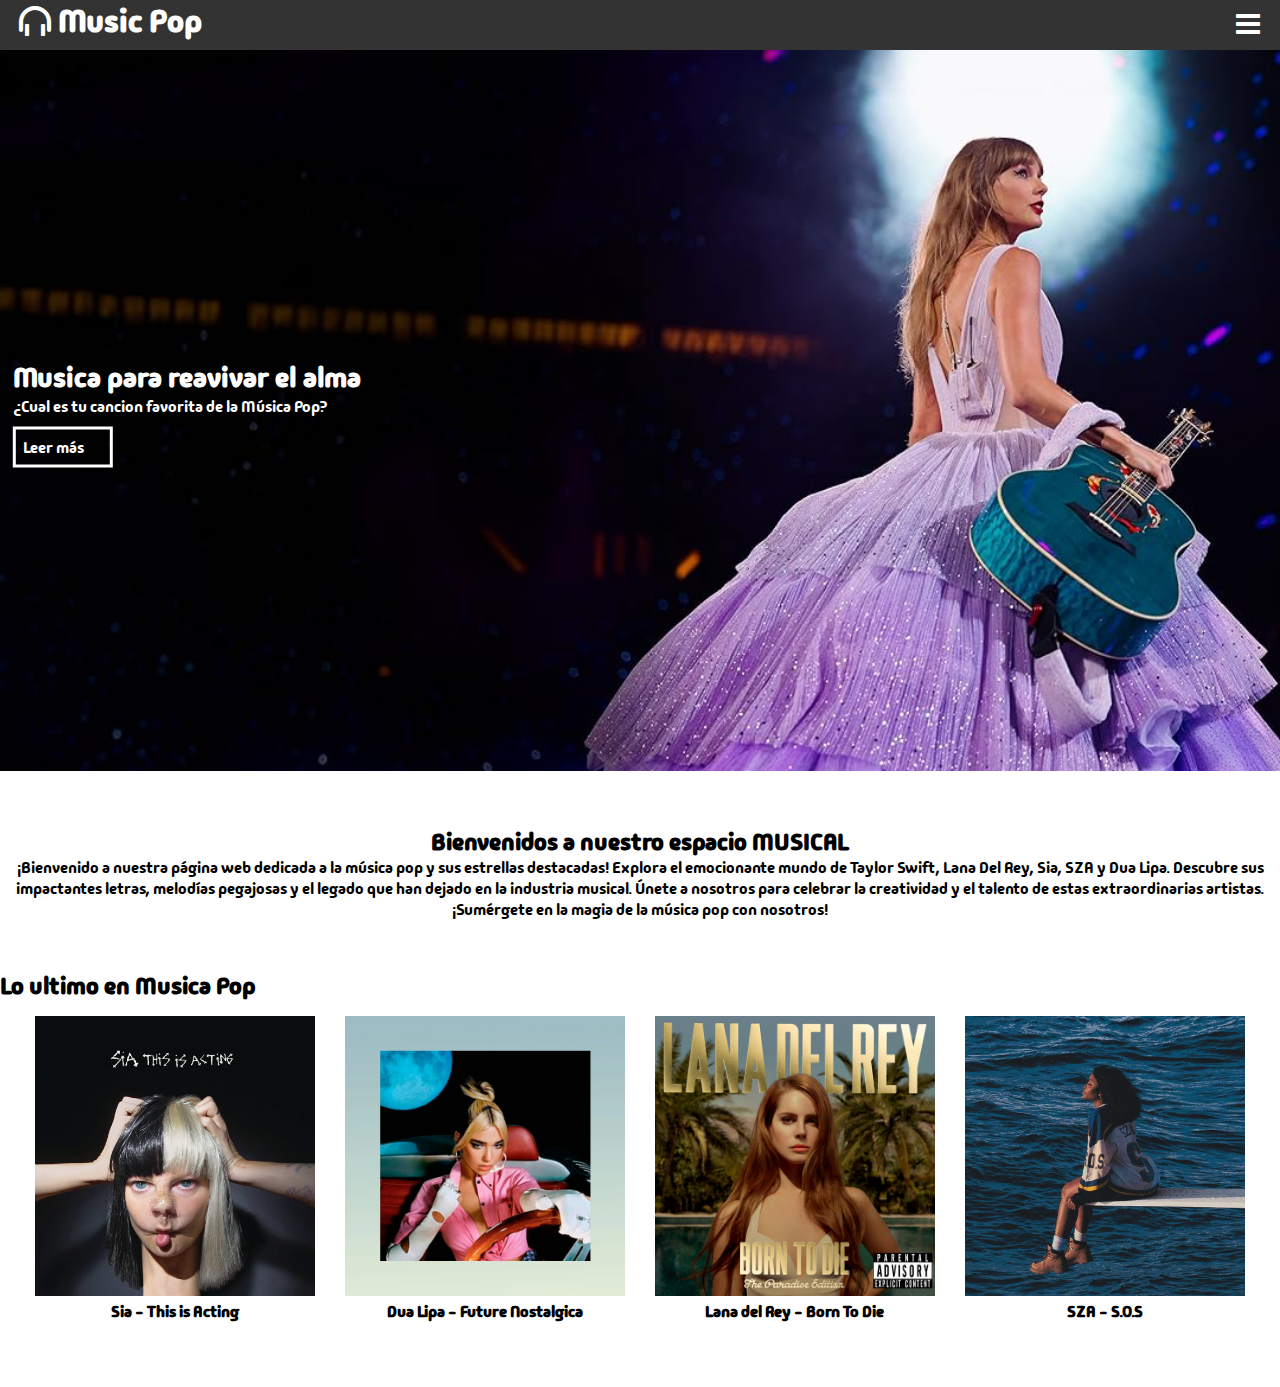
<file: index.html>
<!DOCTYPE html>
<html lang="en">
<head>
    <meta charset="UTF-8">
    <meta name="viewport" content="width=device-width, user-scalable=no, initial-scale=1.0, maximum-scale=1, minimum-scale=1">
    <link rel="stylesheet" href="font/fontello-72a7957a/css/fontello.css">
    <link rel="stylesheet" href="css/style.css">
    
    <link rel="preconnect" href="https://fonts.googleapis.com">
    <link rel="preconnect" href="https://fonts.gstatic.com" crossorigin>
    <link href="https://fonts.googleapis.com/css2?family=Madimi+One&display=swap" rel="stylesheet">
    
    <title>Document</title>
</head>
<body>
    <header>
        <div class="contenedor">
            <h1 class="icon-headphones-1">Music Pop</h1>
            <input type="checkbox" id="menu-bar">
            <label class="icon-menu" for="menu-bar"></label>
            <nav class="menu">
                <a href="">Inicio</a>
                <a href="">Blog</a>
                <a href="">Acerca de</a>
                <a href="">Contaco</a>
            </nav>
        </div>
    </header>

    <main>
        <section id="banner">
            <img src="imagenes/taylorbb.jpg" alt="imagen de fondo">
            <div class="contenedor">
            <h2>Musica para reavivar el alma</h2>
            <p>¿Cual es tu cancion favorita de la M&uacute;sica Pop?</p>
            <a href="#">Leer m&aacute;s</a>
            </div>
        </section>

        <section id="Bienvenidos">
            <h2>Bienvenidos a nuestro espacio MUSICAL</h2>
            <p>¡Bienvenido a nuestra página web dedicada a la música pop y sus estrellas destacadas! Explora el emocionante mundo de Taylor Swift, Lana Del Rey, Sia, SZA y Dua Lipa. Descubre sus impactantes letras, melodías pegajosas y el legado que han dejado en la industria musical. Únete a nosotros para celebrar la creatividad y el talento de estas extraordinarias artistas. ¡Sumérgete en la magia de la música pop con nosotros!</p>
        </section>

        <section id="blog">
            <h2>Lo ultimo en Musica Pop</h2>
            <div class="contenedor">
                <article>
                    <img src="imagenes/sia.jpg" alt="imagen de album">
                    <h4>Sia - This is Acting</h4>
                </article>
                <article>
                    <img src="imagenes/dualipa.webp" alt="imagen de album">
                    <h4> Dua Lipa - Future Nostalgica</h4>
                </article>
                <article>
                    <img src="imagenes/lanadelrey.jpeg" alt="imagen de album">
                    <h4> Lana del Rey - Born To Die </h4>
                </article>
                <article>
                    <img src="imagenes/sza.jpg" alt="imagen de album">
                    <h4> SZA - S.O.S</h4>
                </article>
            </div>
        </section>
    </main>
    
</body>
</html>
</file>
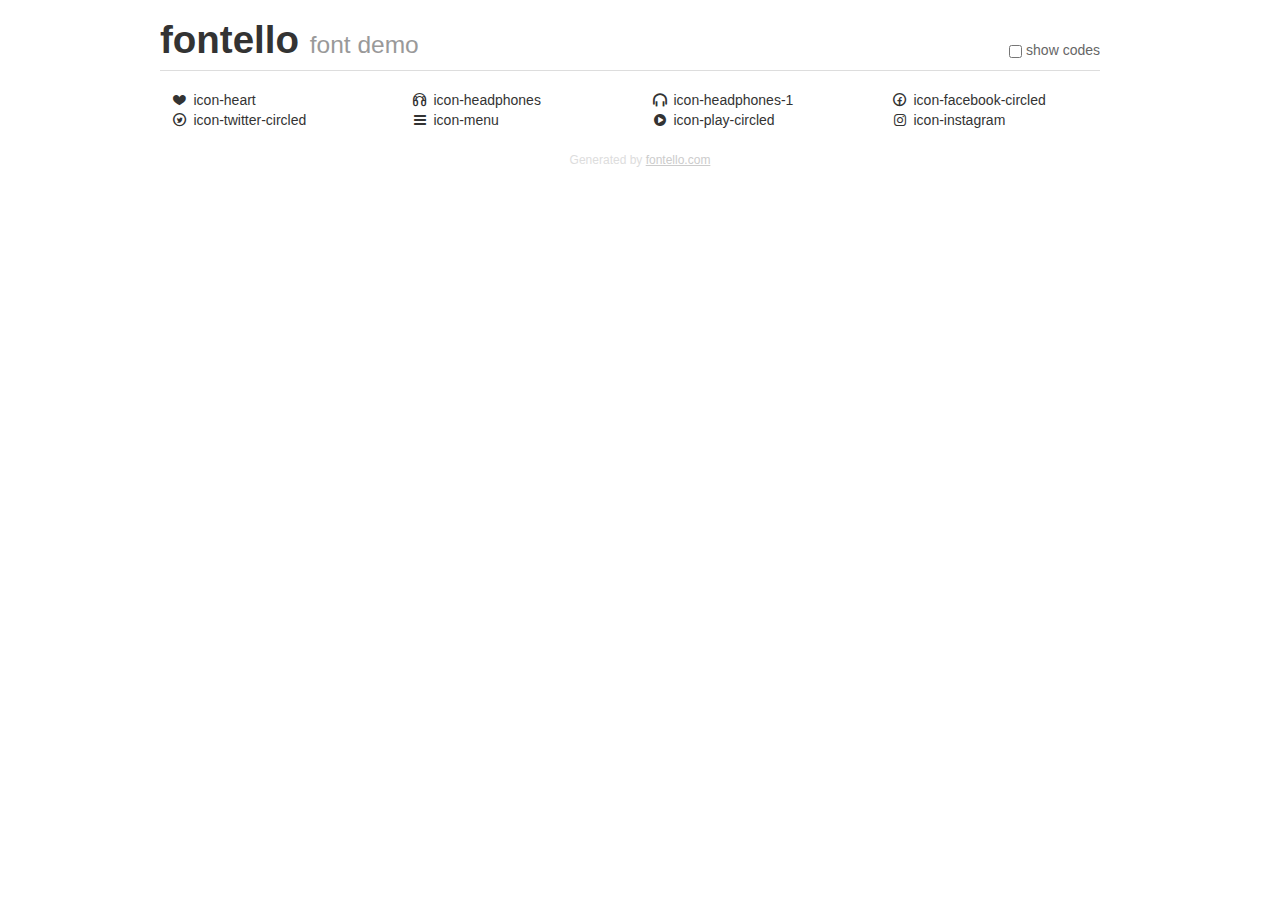
<file: font/fontello-72a7957a/demo.html>
<!DOCTYPE html>
<html>
  <head>
  <!--[if lt IE 9]><script language="javascript" type="text/javascript" src="//html5shim.googlecode.com/svn/trunk/html5.js"></script><![endif]-->
  <meta charset="UTF-8">
  <style>
    html {
      font-size: 100%;
      -webkit-text-size-adjust: 100%;
      -ms-text-size-adjust: 100%;
    }
    a:focus {
      outline: thin dotted #333;
      outline: 5px auto -webkit-focus-ring-color;
      outline-offset: -2px;
    }
    a:hover,
    a:active {
      outline: 0;
    }
    input {
      margin: 0;
      font-size: 100%;
      vertical-align: middle;
      *overflow: visible;
      line-height: normal;
    }
    input::-moz-focus-inner {
      padding: 0;
      border: 0;
    }
    body {
      margin: 0;
      font-family: "Helvetica Neue", Helvetica, Arial, sans-serif;
      font-size: 14px;
      line-height: 20px;
      color: #333;
      background-color: #fff;
    }
    a {
      color: #08c;
      text-decoration: none;
    }
    a:hover {
      color: #005580;
      text-decoration: underline;
    }
    .row {
      margin-left: -20px;
      *zoom: 1;
    }
    .row:before,
    .row:after {
      display: table;
      content: "";
      line-height: 0;
    }
    .row:after {
      clear: both;
    }
    .span3 {
      float: left;
      min-height: 1px;
      margin-left: 20px;
      width: 220px;
    }
    .container {
      width: 940px;
      margin-right: auto;
      margin-left: auto;
      *zoom: 1;
    }
    .container:before,
    .container:after {
      display: table;
      content: "";
      line-height: 0;
    }
    .container:after {
      clear: both;
    }
    small {
      font-size: 85%;
    }
    h1 {
      margin: 10px 0;
      font-family: inherit;
      font-weight: bold;
      line-height: 20px;
      color: inherit;
      text-rendering: optimizelegibility;
      line-height: 40px;
      font-size: 38.5px;
    }
    h1 small {
      font-weight: normal;
      line-height: 1;
      color: #999;
      font-size: 24.5px;
    }

    body {
      margin-top: 90px;
    }
    .header {
      position: fixed;
      top: 0;
      left: 50%;
      margin-left: -480px;
      background-color: #fff;
      border-bottom: 1px solid #ddd;
      padding-top: 10px;
      z-index: 10;
    }
    .footer {
      color: #ddd;
      font-size: 12px;
      text-align: center;
      margin-top: 20px;
    }
    .footer a {
      color: #ccc;
      text-decoration: underline;
    }
    .the-icons {
      font-size: 14px;
      line-height: 24px;
    }
    .switch {
      position: absolute;
      right: 0;
      bottom: 10px;
      color: #666;
    }
    .switch input {
      margin-right: 0.3em;
    }
    .codesOn .i-name {
      display: none;
    }
    .codesOn .i-code {
      display: inline;
    }
    .i-code {
      display: none;
    }
    @font-face {
      font-family: 'fontello';
      src: url('./font/fontello.eot?54492170');
      src: url('./font/fontello.eot?54492170#iefix') format('embedded-opentype'),
           url('./font/fontello.woff?54492170') format('woff'),
           url('./font/fontello.ttf?54492170') format('truetype'),
           url('./font/fontello.svg?54492170#fontello') format('svg');
      font-weight: normal;
      font-style: normal;
    }
    .demo-icon {
      font-family: "fontello";
      font-style: normal;
      font-weight: normal;
      speak: never;
     
      display: inline-block;
      text-decoration: inherit;
      width: 1em;
      margin-right: .2em;
      text-align: center;
      /* opacity: .8; */
     
      /* For safety - reset parent styles, that can break glyph codes*/
      font-variant: normal;
      text-transform: none;
     
      /* fix buttons height, for twitter bootstrap */
      line-height: 1em;
     
      /* Animation center compensation - margins should be symmetric */
      /* remove if not needed */
      margin-left: .2em;
     
      /* You can be more comfortable with increased icons size */
      /* font-size: 120%; */
     
      /* Font smoothing. That was taken from TWBS */
      -webkit-font-smoothing: antialiased;
      -moz-osx-font-smoothing: grayscale;
     
      /* Uncomment for 3D effect */
      /* text-shadow: 1px 1px 1px rgba(127, 127, 127, 0.3); */
    }
    </style>
    <link rel="stylesheet" href="css/animation.css"><!--[if IE 7]><link rel="stylesheet" href="css/" + font.fontname + "-ie7.css"><![endif]-->
    <script>
      function toggleCodes(on) {
        var obj = document.getElementById('icons');
      
        if (on) {
          obj.className += ' codesOn';
        } else {
          obj.className = obj.className.replace(' codesOn', '');
        }
      }
    </script>
  </head>
  <body>
    <div class="container header">
      <h1>fontello <small>font demo</small></h1>
      <label class="switch">
        <input type="checkbox" onclick="toggleCodes(this.checked)">show codes
      </label>
    </div>
    <div class="container" id="icons">
      <div class="row">
        <div class="span3" title="Code: 0xe800">
          <i class="demo-icon icon-heart">&#xe800;</i> <span class="i-name">icon-heart</span><span class="i-code">0xe800</span>
        </div>
        <div class="span3" title="Code: 0xe801">
          <i class="demo-icon icon-headphones">&#xe801;</i> <span class="i-name">icon-headphones</span><span class="i-code">0xe801</span>
        </div>
        <div class="span3" title="Code: 0xe802">
          <i class="demo-icon icon-headphones-1">&#xe802;</i> <span class="i-name">icon-headphones-1</span><span class="i-code">0xe802</span>
        </div>
        <div class="span3" title="Code: 0xe803">
          <i class="demo-icon icon-facebook-circled">&#xe803;</i> <span class="i-name">icon-facebook-circled</span><span class="i-code">0xe803</span>
        </div>
      </div>
      <div class="row">
        <div class="span3" title="Code: 0xe804">
          <i class="demo-icon icon-twitter-circled">&#xe804;</i> <span class="i-name">icon-twitter-circled</span><span class="i-code">0xe804</span>
        </div>
        <div class="span3" title="Code: 0xf0c9">
          <i class="demo-icon icon-menu">&#xf0c9;</i> <span class="i-name">icon-menu</span><span class="i-code">0xf0c9</span>
        </div>
        <div class="span3" title="Code: 0xf144">
          <i class="demo-icon icon-play-circled">&#xf144;</i> <span class="i-name">icon-play-circled</span><span class="i-code">0xf144</span>
        </div>
        <div class="span3" title="Code: 0xf16d">
          <i class="demo-icon icon-instagram">&#xf16d;</i> <span class="i-name">icon-instagram</span><span class="i-code">0xf16d</span>
        </div>
      </div>
    </div>
    <div class="container footer">Generated by <a href="https://fontello.com">fontello.com</a></div>
  </body>
</html>
</file>
<file: font/fontello-72a7957a/css/fontello.css>
@font-face {
  font-family: 'fontello';
  src: url('../font/fontello.eot?77342430');
  src: url('../font/fontello.eot?77342430#iefix') format('embedded-opentype'),
       url('../font/fontello.woff2?77342430') format('woff2'),
       url('../font/fontello.woff?77342430') format('woff'),
       url('../font/fontello.ttf?77342430') format('truetype'),
       url('../font/fontello.svg?77342430#fontello') format('svg');
  font-weight: normal;
  font-style: normal;
}
/* Chrome hack: SVG is rendered more smooth in Windozze. 100% magic, uncomment if you need it. */
/* Note, that will break hinting! In other OS-es font will be not as sharp as it could be */
/*
@media screen and (-webkit-min-device-pixel-ratio:0) {
  @font-face {
    font-family: 'fontello';
    src: url('../font/fontello.svg?77342430#fontello') format('svg');
  }
}
*/
[class^="icon-"]:before, [class*=" icon-"]:before {
  font-family: "fontello";
  font-style: normal;
  font-weight: normal;
  speak: never;

  display: inline-block;
  text-decoration: inherit;
  width: 1em;
  margin-right: .2em;
  text-align: center;
  /* opacity: .8; */

  /* For safety - reset parent styles, that can break glyph codes*/
  font-variant: normal;
  text-transform: none;

  /* fix buttons height, for twitter bootstrap */
  line-height: 1em;

  /* Animation center compensation - margins should be symmetric */
  /* remove if not needed */
  margin-left: .2em;

  /* you can be more comfortable with increased icons size */
  /* font-size: 120%; */

  /* Font smoothing. That was taken from TWBS */
  -webkit-font-smoothing: antialiased;
  -moz-osx-font-smoothing: grayscale;

  /* Uncomment for 3D effect */
  /* text-shadow: 1px 1px 1px rgba(127, 127, 127, 0.3); */
}

.icon-heart:before { content: '\e800'; } /* '' */
.icon-headphones:before { content: '\e801'; } /* '' */
.icon-headphones-1:before { content: '\e802'; } /* '' */
.icon-facebook-circled:before { content: '\e803'; } /* '' */
.icon-twitter-circled:before { content: '\e804'; } /* '' */
.icon-menu:before { content: '\f0c9'; } /* '' */
.icon-play-circled:before { content: '\f144'; } /* '' */
.icon-instagram:before { content: '\f16d'; } /* '' */
</file>
<file: css/style.css>
@import url(menu.css);
@import url(banner.css);
@import url(blog.css);

*{
    margin: 0;
    padding: 0%;
    box-sizing: border-box;
}
body{
    font-family: "Madimi One", sans-serif;
    font-weight: 400;
    font-style: normal;
}
header{
    width: 100%;
    height: 50px;
    background: #333;
    color: #fff;

    position: fixed;
    top: 0;
    left: 0;
    z-index: 100;
}
.contenedor{
    width: 98%;
    margin: auto;
}
h1{
    float: left;
}

header .contenedor{
    display: table;
}
section{
    width: 100%;
    margin-bottom: 50px;
}

#Bienvenidos {
    text-align: center;
}
</file>
<file: font/fontello-72a7957a/css/animation.css>
/*
   Animation example, for spinners
*/
.animate-spin {
  -moz-animation: spin 2s infinite linear;
  -o-animation: spin 2s infinite linear;
  -webkit-animation: spin 2s infinite linear;
  animation: spin 2s infinite linear;
  display: inline-block;
}
@-moz-keyframes spin {
  0% {
    -moz-transform: rotate(0deg);
    -o-transform: rotate(0deg);
    -webkit-transform: rotate(0deg);
    transform: rotate(0deg);
  }

  100% {
    -moz-transform: rotate(359deg);
    -o-transform: rotate(359deg);
    -webkit-transform: rotate(359deg);
    transform: rotate(359deg);
  }
}
@-webkit-keyframes spin {
  0% {
    -moz-transform: rotate(0deg);
    -o-transform: rotate(0deg);
    -webkit-transform: rotate(0deg);
    transform: rotate(0deg);
  }

  100% {
    -moz-transform: rotate(359deg);
    -o-transform: rotate(359deg);
    -webkit-transform: rotate(359deg);
    transform: rotate(359deg);
  }
}
@-o-keyframes spin {
  0% {
    -moz-transform: rotate(0deg);
    -o-transform: rotate(0deg);
    -webkit-transform: rotate(0deg);
    transform: rotate(0deg);
  }

  100% {
    -moz-transform: rotate(359deg);
    -o-transform: rotate(359deg);
    -webkit-transform: rotate(359deg);
    transform: rotate(359deg);
  }
}
@-ms-keyframes spin {
  0% {
    -moz-transform: rotate(0deg);
    -o-transform: rotate(0deg);
    -webkit-transform: rotate(0deg);
    transform: rotate(0deg);
  }

  100% {
    -moz-transform: rotate(359deg);
    -o-transform: rotate(359deg);
    -webkit-transform: rotate(359deg);
    transform: rotate(359deg);
  }
}
@keyframes spin {
  0% {
    -moz-transform: rotate(0deg);
    -o-transform: rotate(0deg);
    -webkit-transform: rotate(0deg);
    transform: rotate(0deg);
  }

  100% {
    -moz-transform: rotate(359deg);
    -o-transform: rotate(359deg);
    -webkit-transform: rotate(359deg);
    transform: rotate(359deg);
  }
}
</file>
